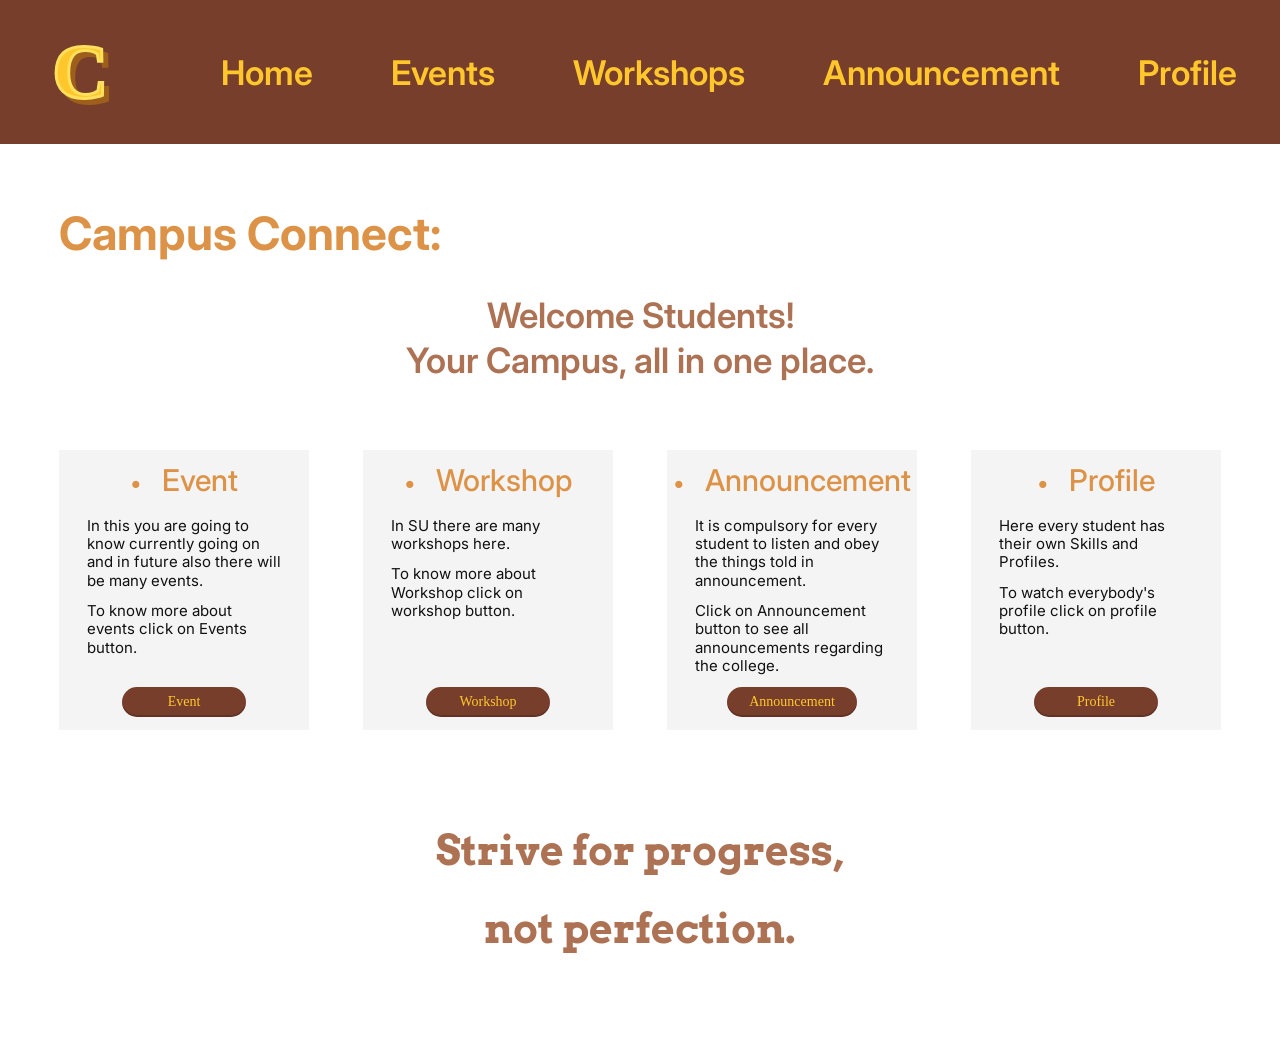
<file: index.html>
<!doctype html>
<html lang="en">
<head>
  <meta charset="UTF-8">
  <meta name="viewport" content="width=device-width, initial-scale=1.0">

  <title>Campus Connect</title>

  <link rel="preconnect" href="https://fonts.googleapis.com">
  <link rel="preconnect" href="https://fonts.gstatic.com" crossorigin>

  <link
    href="https://fonts.googleapis.com/css2?family=Arvo:wght@700&family=Inter:wght@400;500;600;700&display=swap"
    rel="stylesheet"
  >

  <link rel="stylesheet" href="campus-connect.css">
</head>

<body>
  <header class="site-header">
    <a class="brand-mark" href="#" aria-label="Campus Connect home">C</a>

    <nav class="main-nav">
      <a href="#" class="active">Home</a>
      <a href="event.html">Events</a>
      <a href="#workshops">Workshops</a>
      <a href="#announcements">Announcement</a>
      <a href="#profile">Profile</a>
    </nav>
  </header>

  <main>
    <h1>Campus Connect:</h1>

    <section class="intro">
      <h2>Welcome Students!</h2>
      <p>Your Campus, all in one place.</p>
    </section>

    <section class="feature-grid">
      <article class="feature-card" id="events">
        <h3><span>•</span> Event</h3>

        <p>
          In this you are going to know currently going on and in future
          also there will be many events.
        </p>

        <p>To know more about events click on Events button.</p>

        <a class="card-button" href="event.html">Event</a>
      </article>

      <article class="feature-card" id="workshops">
        <h3><span>•</span> Workshop</h3>

        <p>In SU there are many workshops here.</p>

        <p>
          To know more about Workshop click on workshop button.
        </p>

        <a class="card-button" href="#workshops">Workshop</a>
      </article>

      <article class="feature-card" id="announcements">
        <h3><span>•</span> Announcement</h3>

        <p>
          It is compulsory for every student to listen and obey the things
          told in announcement.
        </p>

        <p>
          Click on Announcement button to see all announcements regarding
          the college.
        </p>

        <a class="card-button" href="#announcements">Announcement</a>
      </article>

      <article class="feature-card" id="profile">
        <h3><span>•</span> Profile</h3>

        <p>Here every student has their own Skills and Profiles.</p>

        <p>
          To watch everybody's profile click on profile button.
        </p>

        <a class="card-button" href="#profile">Profile</a>
      </article>
    </section>

    <p class="tagline">
      Strive for progress,<br>
      not perfection.
    </p>
  </main>
</body>
</html>
</file>
<file: campus-connect.css>
:root {
  --brown: #783e2c;
  --gold: #ffc72c;
  --orange: #dd9347;
  --muted-brown: #ad7253;
  --card: #f4f4f4;
  --ink: #111111;
}

* {
  box-sizing: border-box;
}

html {
  scroll-behavior: smooth;
}

body {
  margin: 0;
  min-width: 320px;
  background: #ffffff;
  color: var(--ink);
  font-family: Inter, Arial, sans-serif;
}

.site-header {
  height: 144px;
  padding: 0 43px;
  display: flex;
  align-items: center;
  justify-content: space-between;
  background: var(--brown);
}

.brand-mark {
  display: grid;
  place-items: center;
  width: 75px;
  height: 94px;
  flex-shrink: 0;

  color: var(--gold);
  font-family: Georgia, serif;
  font-size: 78px;
  font-weight: 900;
  line-height: 1;
  text-decoration: none;

  -webkit-text-stroke: 3px #ffe05d;
  filter: drop-shadow(5px 5px 0 #9d5f1b);
}

.main-nav {
  display: flex;
  align-items: center;
  gap: 78px;
}

.main-nav a {
  color: var(--gold);
  font-size: 34px;
  font-weight: 600;
  text-decoration: none;
}

.main-nav a:hover,
.main-nav a:focus {
  color: #ffe57a;
  text-decoration: underline;
}

main {
  padding: 62px 59px 78px;
}

h1 {
  margin: 0;
  color: var(--orange);
  font-size: 46px;
  line-height: 1.2;
}

.intro {
  margin-top: 32px;
  color: var(--muted-brown);
  text-align: center;
}

.intro h2,
.intro p {
  margin: 0;
  font-size: 35px;
  font-weight: 600;
  line-height: 1.28;
}

.feature-grid {
  display: grid;
  grid-template-columns: repeat(4, minmax(0, 1fr));
  gap: 54px;
  margin-top: 67px;
}

.feature-card {
  min-height: 254px;
  padding: 15px 28px 13px;

  display: flex;
  flex-direction: column;
  align-items: center;

  background: var(--card);
}

.feature-card h3 {
  margin: 0 0 22px;
  color: var(--orange);
  font-size: 30px;
  font-weight: 500;
  line-height: 1;
  white-space: nowrap;
}

.feature-card h3 span {
  margin-right: 13px;
  font-size: 23px;
}

.feature-card p {
  width: 100%;
  margin: 0 0 12px;
  font-size: 15px;
  line-height: 1.22;
}

.card-button {
  min-width: 124px;
  margin-top: auto;
  padding: 8px 22px;

  border-radius: 999px;
  background: var(--brown);
  color: var(--gold);

  font-family: Georgia, serif;
  font-size: 14px;
  line-height: 1;
  text-align: center;
  text-decoration: none;

  box-shadow: inset 0 -2px 0 rgb(0 0 0 / 18%);
}

.card-button:hover,
.card-button:focus {
  background: #8c4a35;
}

.tagline {
  margin: 82px 0 0;
  color: var(--muted-brown);

  font-family: Arvo, Georgia, serif;
  font-size: 41px;
  font-weight: 700;
  line-height: 1.9;
  text-align: center;
}
</file>
